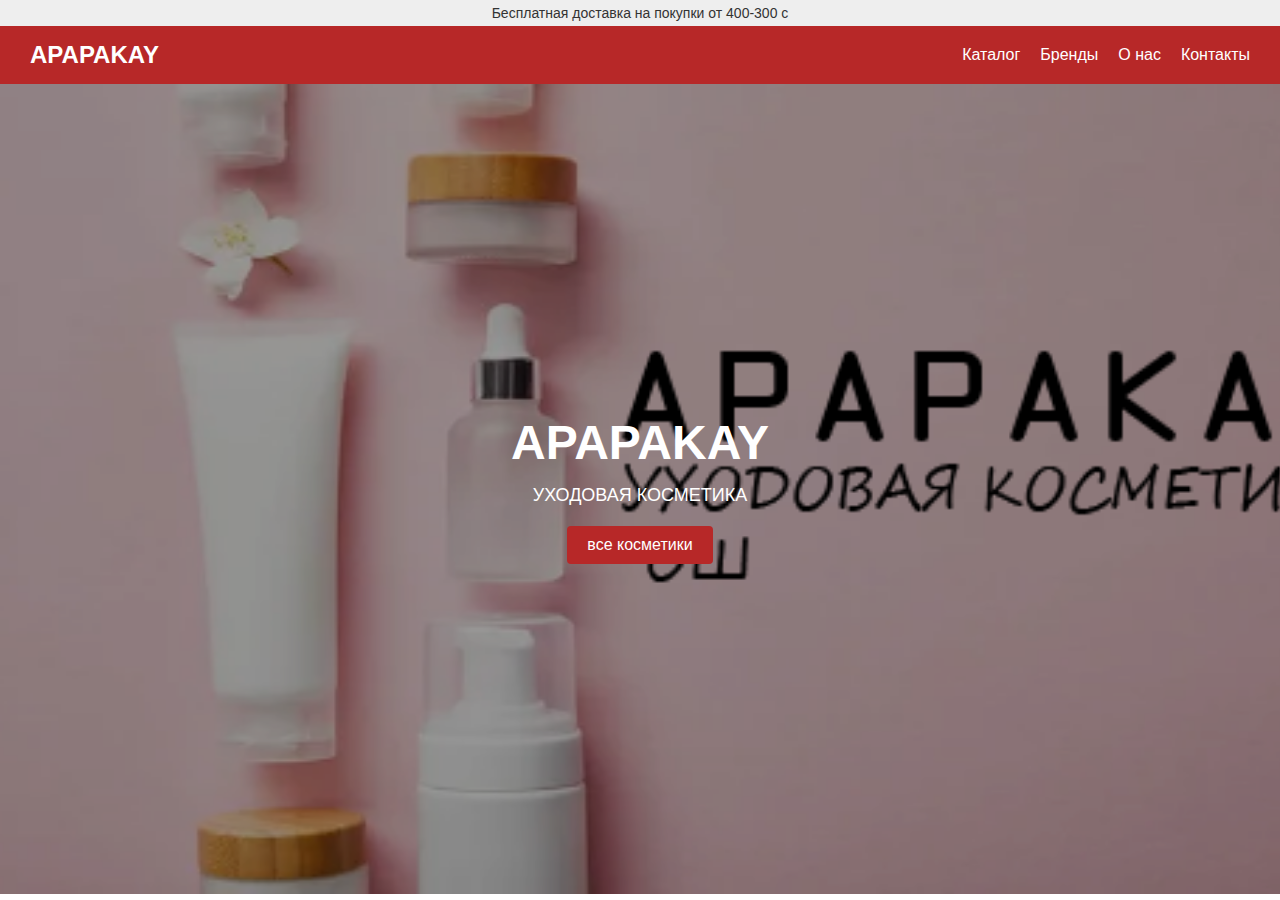
<file: index.html>
<!DOCTYPE html>
<html lang="ru">
<head>
    <meta charset="UTF-8">
    <meta name="viewport" content="width=device-width, initial-scale=1.0">
    <title>APAPAKAY</title>
    <link rel="stylesheet" href="style.css">
</head>
<body>
    <header>
        <div class="top-bar">
            Бесплатная доставка на покупки от 400-300 c
        </div>
        <nav>
            <div class="logo">APAPAKAY</div>
            <ul class="nav-links">
                <li><a href="kotolog.html">Каталог</a></li>
                <li><a href="#">Бренды</a></li>
                <li><a href="#">О нас</a></li>
                <li><a href="Контакты.html">Контакты</a></li>
            </ul>
        </nav>
    </header>

    <section class="hero">
        <div class="overlay">
            <h1>APAPAKAY</h1>
            <p>УХОДОВАЯ КОСМЕТИКА</p>
            <a href="#" class="btn">все косметики</a>
        </div>
    </section>
</body>
</html>
</file>
<file: style.css>
* {
    margin: 0;
    padding: 0;
    box-sizing: border-box;
}

body {
    font-family: 'Arial', sans-serif;
    color: #fff;
}

.top-bar {
    background-color: #eee;
    color: #333;
    text-align: center;
    padding: 5px;
    font-size: 14px;
}

nav {
    background-color: #b72828;
    display: flex;
    flex-wrap: wrap;
    justify-content: space-between;
    align-items: center;
    padding: 15px 30px;
}

.logo {
    font-size: 24px;
    font-weight: bold;
    color: #fff;
}

.nav-links {
    list-style: none;
    display: flex;
    gap: 20px;
    flex-wrap: wrap;
}

.nav-links li a,
.icons a {
    color: #fff;
    text-decoration: none;
    font-size: 16px;
}

.icons {
    display: flex;
    gap: 15px;
    flex-wrap: wrap;
}

.hero {
   background: url('Уходовая косметика.png');
    background-size: cover;
    background-position: center;
    height: 90vh;
    position: relative;
}

.overlay {
    background-color: rgba(0, 0, 0, 0.4);
    height: 100%;
    display: flex;
    flex-direction: column;
    justify-content: center;
    align-items: center;
    text-align: center;
    padding: 20px;
}

.overlay h1 {
    font-size: 48px;
    margin-bottom: 15px;
}

.overlay p {
    font-size: 18px;
    margin-bottom: 20px;
}

.btn {
    padding: 10px 20px;
    background-color: #b72828;
    color: #fff;
    text-decoration: none;
    border-radius: 4px;
}

/* Медиазапрос для адаптивности */
@media (max-width: 768px) {
    nav {
        flex-direction: column;
        align-items: flex-start;
        gap: 10px;
    }

    .nav-links {
        flex-direction: column;
        gap: 10px;
    }

    .icons {
        flex-direction: column;
        gap: 10px;
    }

    .overlay h1 {
        font-size: 32px;
    }

    .overlay p {
        font-size: 16px;
    }

    .btn {
        font-size: 16px;
    }
}
.ba{
    font-size: 30px;
    color: #b72828;
  position: absolute; 
}
.contact-info{
    background-color: coral;
    text-align: center;
    

 }
img{
    width: 40%;
    height: auto;
}
</file>
